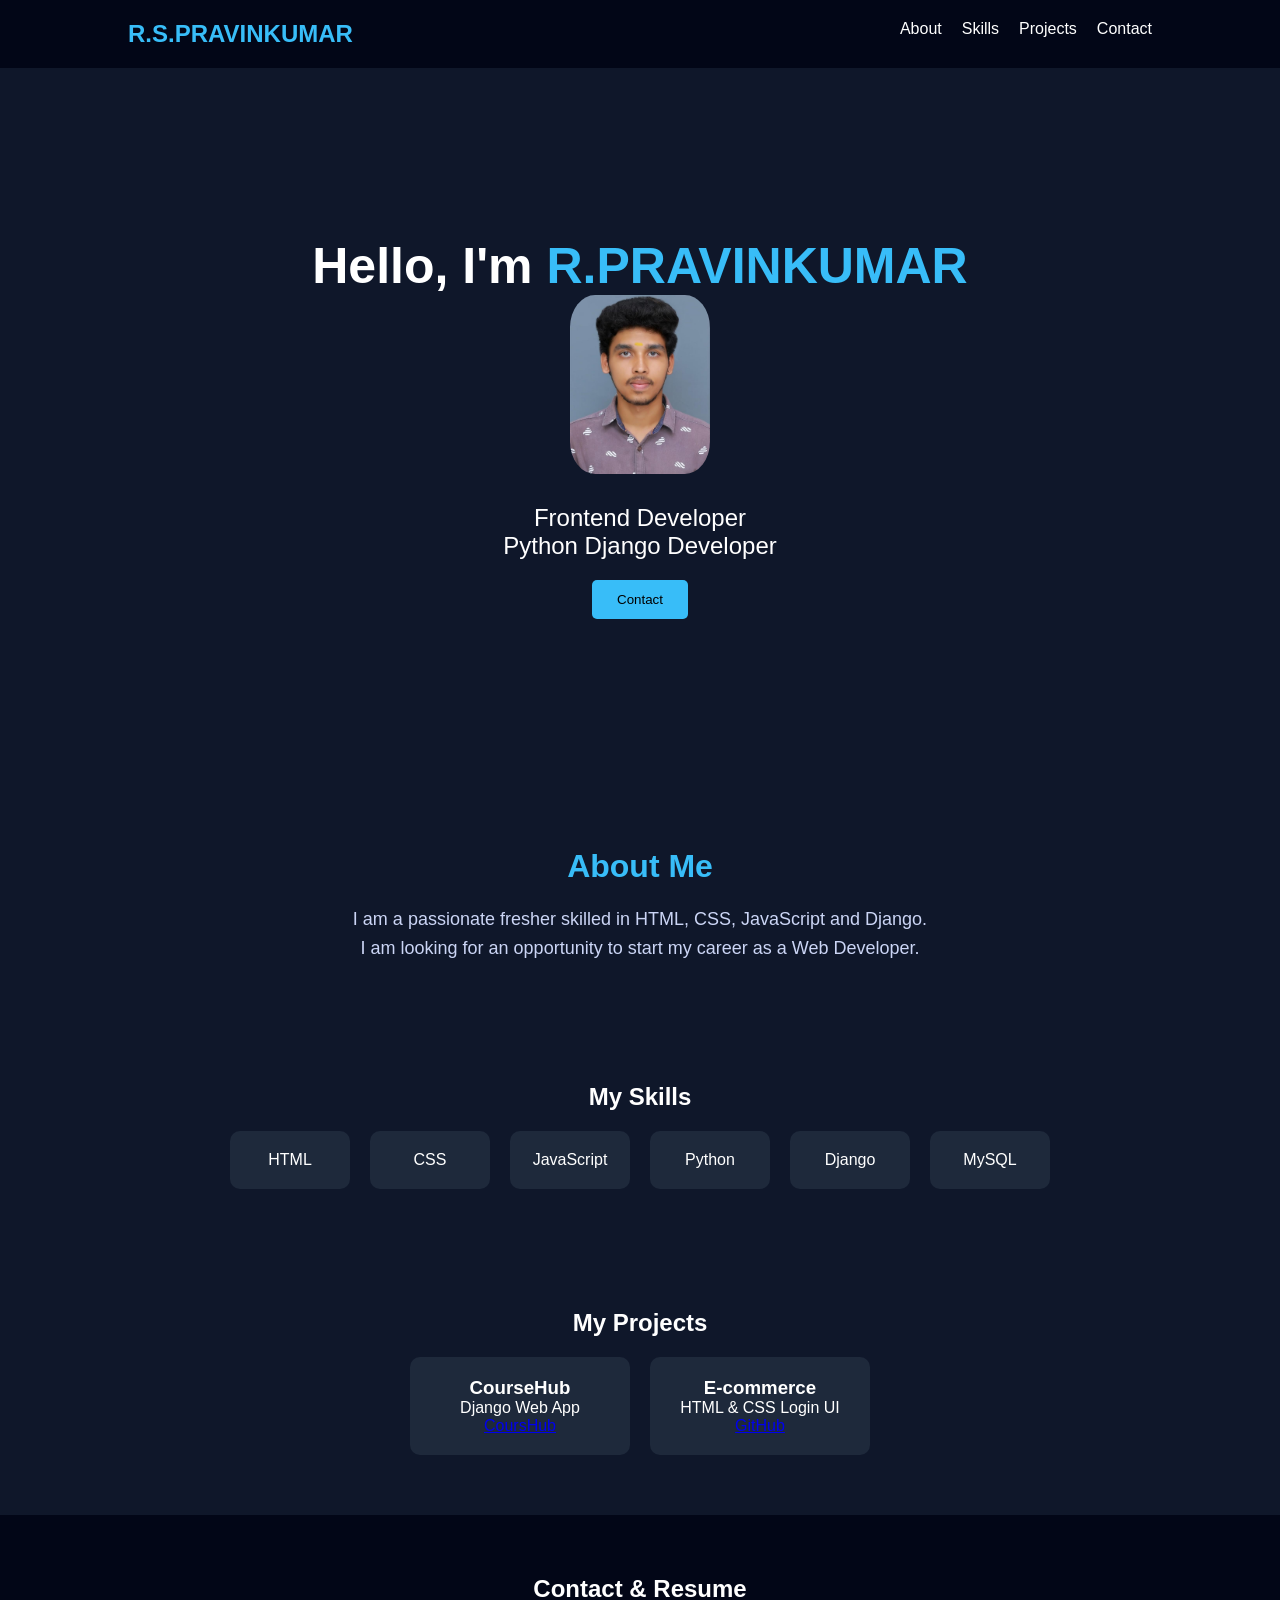
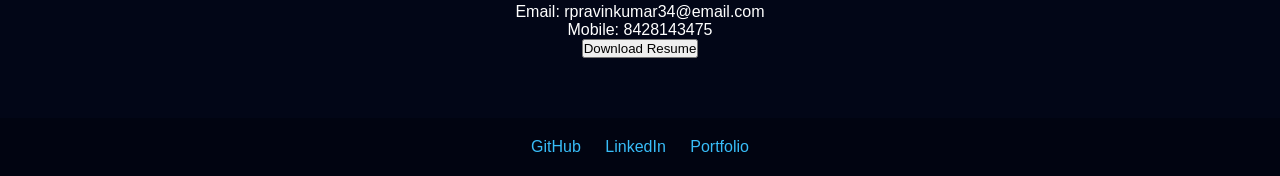
<file: index.html>
<!DOCTYPE html>
<html lang="en">

<head>
    <meta charset="UTF-8">
    <meta name="viewport" content="width=device-width, initial-scale=1.0">
    <title>Pravin</title>
    <link rel="stylesheet" href="Pravin.css">
    <link rel="stylesheet" href="https://cdnjs.cloudflare.com/ajax/libs/font-awesome/6.5.1/css/all.min.css">

</head>

<body>
    <nav class="navbar">
        <h2>R.S.PRAVINKUMAR</h2>
        <ul class="navbar-links">
            <li class="navbar-link"><a href="#about">About</a></li>
            <li class="navbar-link"><a href="#skills">Skills</a></li>
            <li class="navbar-link"><a href="#projects">Projects</a></li>
            <li class="navbar-link"><a href="#contact">Contact</a></li>
        </ul>
        <div class="navbar-menu" onclick="showNavbar()">
    <i class="fa-solid fa-bars"></i>
</div>
    </nav>

    <nav class="side-navbar">
        <p style="text-align: right;"><i class="fa-solid fa-xmark" onclick="closeNavbar()"></i></p>
        <h2>R.S.PK</h2>
        <ul>
            <li class="side-navbar-link"><a href="#about">About</a></li>
            <li class="side-navbar-link"><a href="#skills">Skills</a></li>
            <li class="side-navbar-link"><a href="#projects">Projects</a></li>
            <li class="side-navbar-link"><a href="#contact">Contact</a></li>
        </ul>
    </nav>


    <!-- Hero / Introduction -->
    <section class="hero" id="hero">
        <h2>Hello, I'm <span>R.PRAVINKUMAR</span></h2>
        <img src="Pravin.jpg" width="140" style="border-radius:18%; margin-bottom:20px;">
        <p  id="typing">Frontend Developer <br> Python Django Developer</p>
        <button class="btn" onclick="location.href='#contact'">Contact </button>
    </section>

    <section class="about" id="about">
        <h2>About Me</h2>
        <p>I am a passionate fresher skilled in HTML, CSS, JavaScript and Django. <br>
            I am looking for an opportunity to start my career as a Web Developer.</p>
    </section>

    <!-- Skills -->
    <section class="skills" id="skills">
        <h2>My Skills</h2>
        <div class="skill-box">
            <div class="skill">HTML</div>
            <div class="skill">CSS</div>
            <div class="skill">JavaScript</div>
            <div class="skill">Python</div>
            <div class="skill">Django</div>
            <div class="skill">MySQL</div>
        </div>
    </section>

    <!-- Projects -->
    <section class="projects" id="projects">
        <h2>My Projects</h2>
        <div class="project-container">
            <div class="project">
                <h3>CourseHub</h3>
                <p>Django Web App</p>
                <a href="https://github.com/PravinkumarRS/CoursHub" target="_blank">CoursHub</a>
            </div>
            <div class="project">
                <h3>E-commerce</h3>
                <p>HTML & CSS Login UI</p>
                <a href="https://github.com/username/travel-app" target="_blank">GitHub</a>
            </div>
        </div>
    </section>

    <!-- Resume -->
    <section class="contact" id="contact">
        <h2>Contact & Resume</h2>
        <p>Email: rpravinkumar34@email.com</p>
        <p>Mobile: 8428143475</p>
        <a href="Pravinkumar.pdf" download><button>Download Resume</button></a>
    </section>

    <!-- Footer / Social Links -->
    <footer>
        <a href="https://github.com/PravinkumarRS" target="_blank">GitHub</a>
        <a href="https://www.linkedin.com/in/rspravinkumar/" target="_blank">LinkedIn</a>
        <a href="https://pravin-portfolio-gray.vercel.app/" target="_blank">Portfolio</a>
    </footer>
    <script src="Pravin.js"></script>
</body>

</html>
</file>
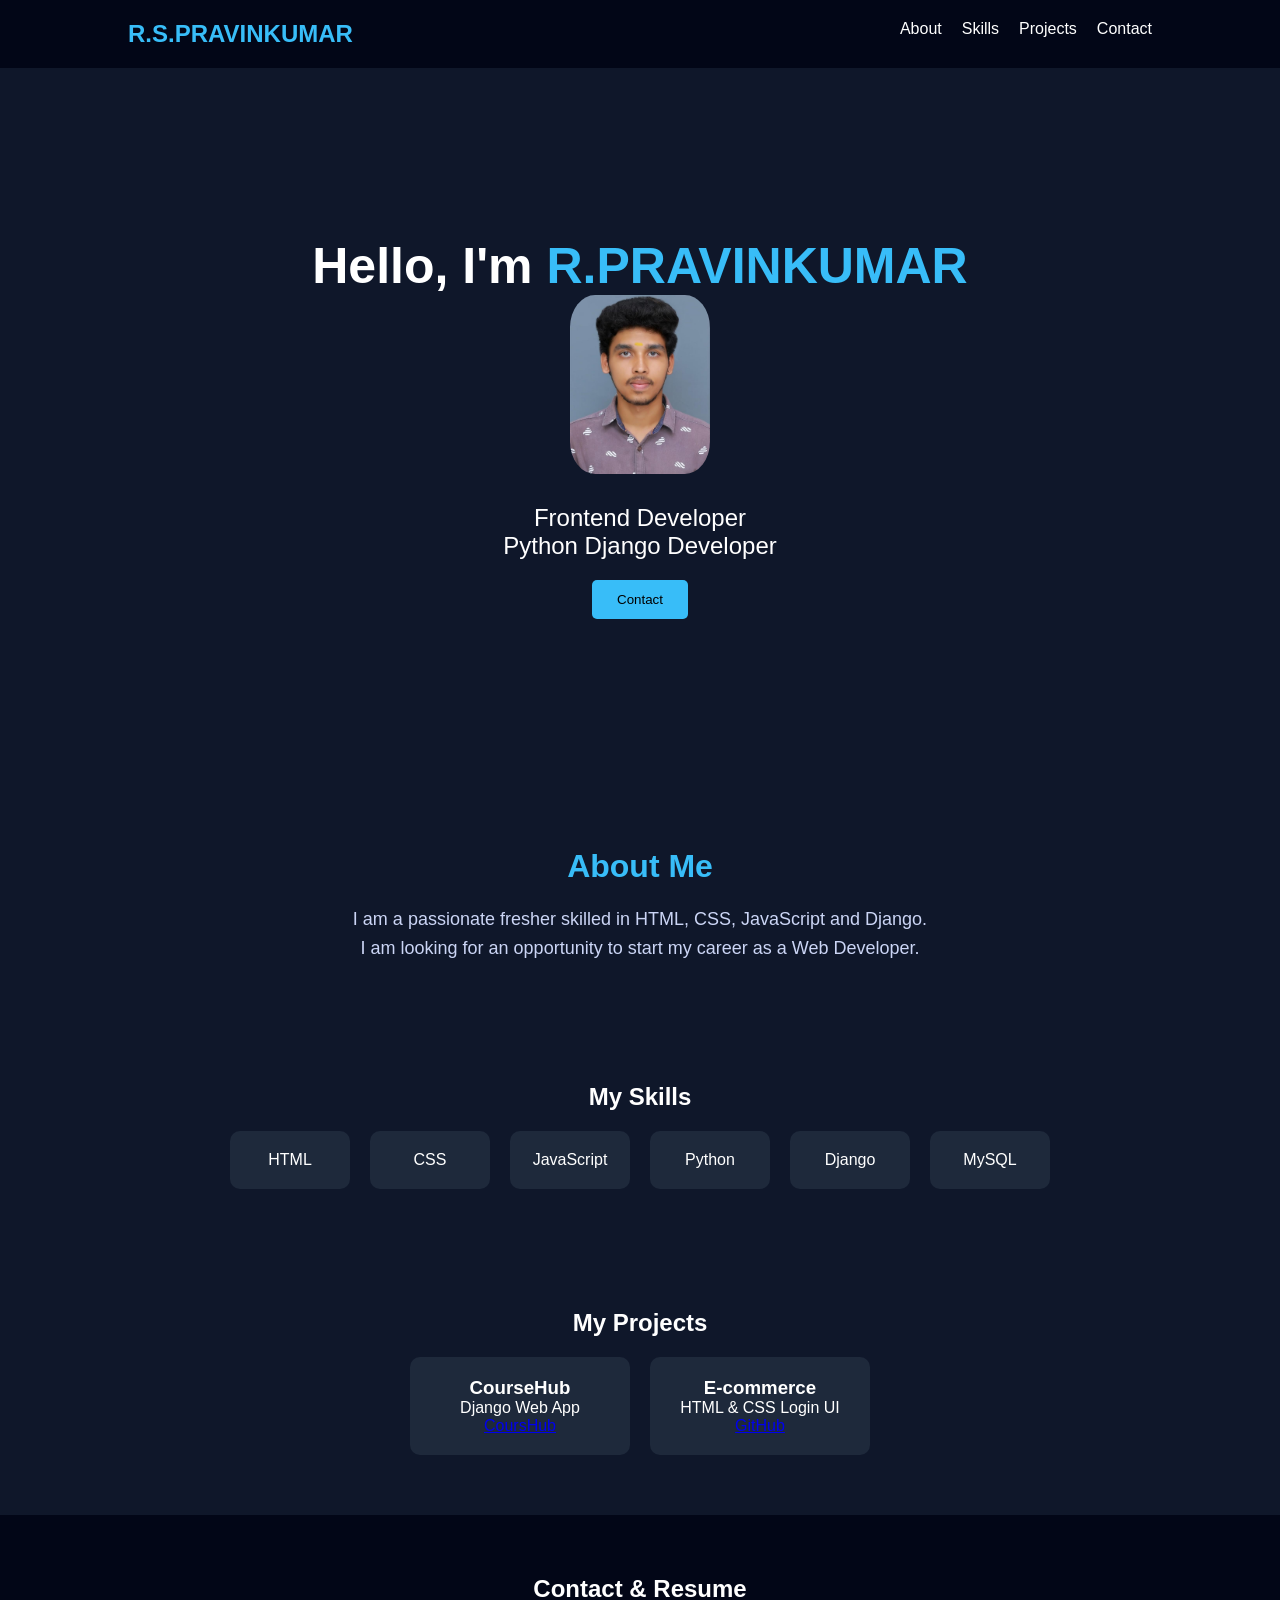
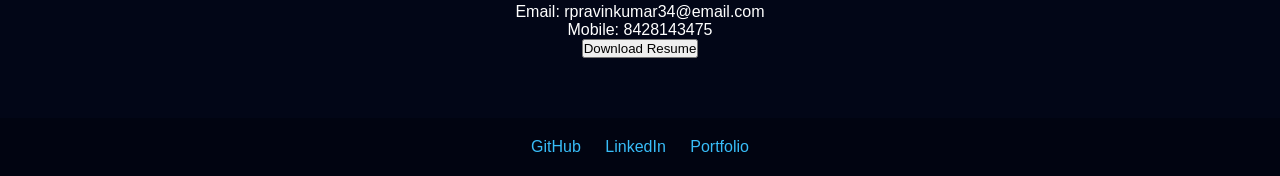
<file: Pravin.html>
<!DOCTYPE html>
<html lang="en">

<head>
    <meta charset="UTF-8">
    <meta name="viewport" content="width=device-width, initial-scale=1.0">
    <title>Pravin</title>
    <link rel="stylesheet" href="Pravin.css">
    <link rel="stylesheet" href="https://cdnjs.cloudflare.com/ajax/libs/font-awesome/6.5.1/css/all.min.css">

</head>

<body>
    <nav class="navbar">
        <h2>R.S.PRAVINKUMAR</h2>
        <ul class="navbar-links">
            <li class="navbar-link"><a href="#about">About</a></li>
            <li class="navbar-link"><a href="#skills">Skills</a></li>
            <li class="navbar-link"><a href="#projects">Projects</a></li>
            <li class="navbar-link"><a href="#contact">Contact</a></li>
        </ul>
        <div class="navbar-menu" onclick="showNavbar()">
    <i class="fa-solid fa-bars"></i>
</div>
    </nav>

    <nav class="side-navbar">
        <p style="text-align: right;"><i class="fa-solid fa-xmark" onclick="closeNavbar()"></i></p>
        <h2>R.S.PK</h2>
        <ul>
            <li class="side-navbar-link"><a href="#about">About</a></li>
            <li class="side-navbar-link"><a href="#skills">Skills</a></li>
            <li class="side-navbar-link"><a href="#projects">Projects</a></li>
            <li class="side-navbar-link"><a href="#contact">Contact</a></li>
        </ul>
    </nav>


    <!-- Hero / Introduction -->
    <section class="hero" id="hero">
        <h2>Hello, I'm <span>R.PRAVINKUMAR</span></h2>
        <img src="Pravin.jpg" width="140" style="border-radius:18%; margin-bottom:20px;">
        <p  id="typing">Frontend Developer <br> Python Django Developer</p>
        <button class="btn" onclick="location.href='#contact'">Contact </button>
    </section>

    <section class="about" id="about">
        <h2>About Me</h2>
        <p>I am a passionate fresher skilled in HTML, CSS, JavaScript and Django. <br>
            I am looking for an opportunity to start my career as a Web Developer.</p>
    </section>

    <!-- Skills -->
    <section class="skills" id="skills">
        <h2>My Skills</h2>
        <div class="skill-box">
            <div class="skill">HTML</div>
            <div class="skill">CSS</div>
            <div class="skill">JavaScript</div>
            <div class="skill">Python</div>
            <div class="skill">Django</div>
            <div class="skill">MySQL</div>
        </div>
    </section>

    <!-- Projects -->
    <section class="projects" id="projects">
        <h2>My Projects</h2>
        <div class="project-container">
            <div class="project">
                <h3>CourseHub</h3>
                <p>Django Web App</p>
                <a href="https://github.com/PravinkumarRS/CoursHub" target="_blank">CoursHub</a>
            </div>
            <div class="project">
                <h3>E-commerce</h3>
                <p>HTML & CSS Login UI</p>
                <a href="https://github.com/username/travel-app" target="_blank">GitHub</a>
            </div>
        </div>
    </section>

    <!-- Resume -->
    <section class="contact" id="contact">
        <h2>Contact & Resume</h2>
        <p>Email: rpravinkumar34@email.com</p>
        <p>Mobile: 8428143475</p>
        <a href="Pravinkumar.pdf" download><button>Download Resume</button></a>
    </section>

    <!-- Footer / Social Links -->
    <footer>
        <a href="https://github.com/PravinkumarRS" target="_blank">GitHub</a>
        <a href="https://www.linkedin.com/in/rspravinkumar/" target="_blank">LinkedIn</a>
        <a href="https://pravin-portfolio.vercel.app/" target="_blank">Portfolio</a>
    </footer>
    <script src="Pravin.js"></script>
</body>

</html>
</file>
<file: Pravin.css>
* {
        margin: 0;
        padding: 0;
        box-sizing: border-box;
        font-family: Arial;
    }

    body {
        background: #0f172a;
        color: white;
    }

    html {
        scroll-behavior: smooth;
    }

    /* Navbar */
    .navbar {
        display: flex;
        justify-content: space-between;
        padding: 20px 10%;
        background: #020617;
    }

    .navbar h2 {
        color: #38bdf8;
    }

    .navbar ul {
        display: flex;
        list-style: none;
        gap: 20px;
    }

    .navbar a {
        text-decoration: none;
        color: white;
        transition: 0.3s;
    }

    .navbar a:hover {
        color: #38bdf8;
    }

    .navbar-menu{
        display: none;
        cursor: pointer;
    }

    .side-navbar{
        padding: 20px;
        width: 40%;
        height: 100%;
        position: fixed;
        top: 0;
        left: -60%;
        background: #020617;
        transition: 2s;
    }
.side-navbar.active{
    left: 0;
}
    .side-navbar h2{
        padding: 20px;
        color: #38bdf8;
    }
    .side-navbar-link{
        margin-bottom: 30px;
        list-style: none;
    }
    .side-navbar-link a{
        margin-left: 10px;
        text-decoration: none;
        color: beige;
    }
    .side-navbar-link a:hover{
        text-decoration: underline;
    }
    /* Hero Section */
    .hero {
        height: 80vh;
        display: flex;
        flex-direction: column;
        justify-content: center;
        align-items: center;
        text-align: center;
        animation: fade 2s;
    }

    .hero h2 {
        font-size: 50px;
    }

    .hero span {
        color: #38bdf8;
    }

    .hero p {
        margin-top: 10px;
        font-size: 24px;
    }

    .btn {
        margin-top: 20px;
        padding: 12px 25px;
        background: #38bdf8;
        border: none;
        border-radius: 5px;
        cursor: pointer;
    }

    .btn:hover {
        background: white;
        color: black;
    }

    .about {
        padding: 60px 10%;
        text-align: center;
        background: #0f172a;
    }

    .about h2 {
        font-size: 32px;
        margin-bottom: 20px;
        color: #38bdf8;
    }

    .about p {
        max-width: 600px;
        margin: auto;
        font-size: 18px;
        line-height: 1.6;
        color: #cbd5f5;
    }

    .about:hover {
        transform: scale(1.02);
        transition: 0.2s;
    }

    /* Skills */
    .skills {
        padding: 60px 10%;
        text-align: center;
    }

    .skill-box {
        display: flex;
        justify-content: center;
        gap: 20px;
        margin-top: 20px;
        flex-wrap: wrap;
    }

    .skill {
        background: #1e293b;
        padding: 20px;
        border-radius: 10px;
        width: 120px;
        text-align: center;
    }

    /* Projects */
    .projects {
        padding: 60px 10%;
        text-align: center;
    }

    .project-container {
        display: flex;
        gap: 20px;
        justify-content: center;
        flex-wrap: wrap;
        margin-top: 20px;
    }

    .project {
        background: #1e293b;
        padding: 20px;
        border-radius: 10px;
        width: 220px;
        transition: 0.3s;
    }

    .project:hover {
        transform: scale(1.05);
    }

    /* Contact */
    .contact {
        padding: 60px;
        text-align: center;
        background: #020617;
    }

    .contact a:hover {
        cursor: pointer;
    }

    /* Footer */
    footer {
        padding: 20px;
        text-align: center;
        background: #010411;
    }

    footer a {
        color: #38bdf8;
        margin: 0 10px;
        text-decoration: none;
    }

    /* Animations */
    @keyframes fade {
        from {
            opacity: 0;
        }

        to {
            opacity: 1;
        }
    }

    @media screen and (max-width: 600px){
    .navbar-menu{
        display: block;
    }
    .navbar-link{
        display: none;
    }

    }
    @media screen and (min-width: 601px){
    .side-navbar{
        display: none;
    }
}
</file>
